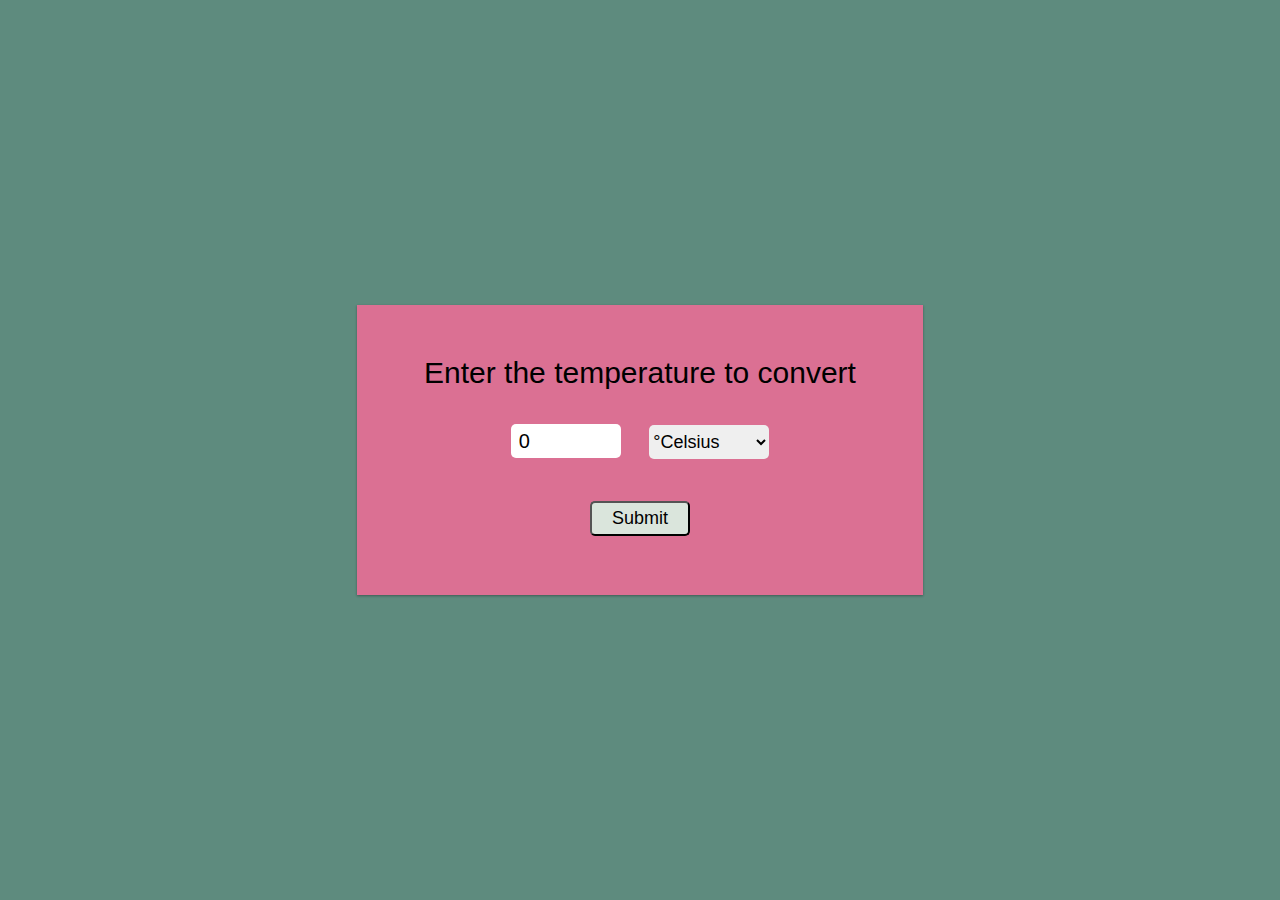
<file: converter/index.html>
<!DOCTYPE html>
<html lang="em">
    <head>
        <meta charset="UTF-8">
        <meta http-equiv="X-UA-Compatible" content="IE-edge">
        <meta name="viewport" content="width=device-width,initial-scale=1.0">
        <link rel="stylesheet" href="style.css">
        <title>Temperature Converter </title>
    </head>
    <body>
       
        <div class="container">
            
            <form id="calcTemp" onsubmit="calculateTemp();
            return false">
            <label for="temp">Enter the temperature to convert </label>
            <br>
            <input type="number" name="temp" id="temp" value="0">
            <select name="temp_diff" id="temp_diff">
                <option value="cel">&#176;Celsius</option>
                <option value="fah">&#176;Fahrenheit</option>
            </select>
            <br>
            <input type="submit" name="temp" id="submit">
            <br>
            <span id="result"></span>


        </form>
        </div>
        
        <script src="javas.js"></script>
    </body>
</html>
</file>
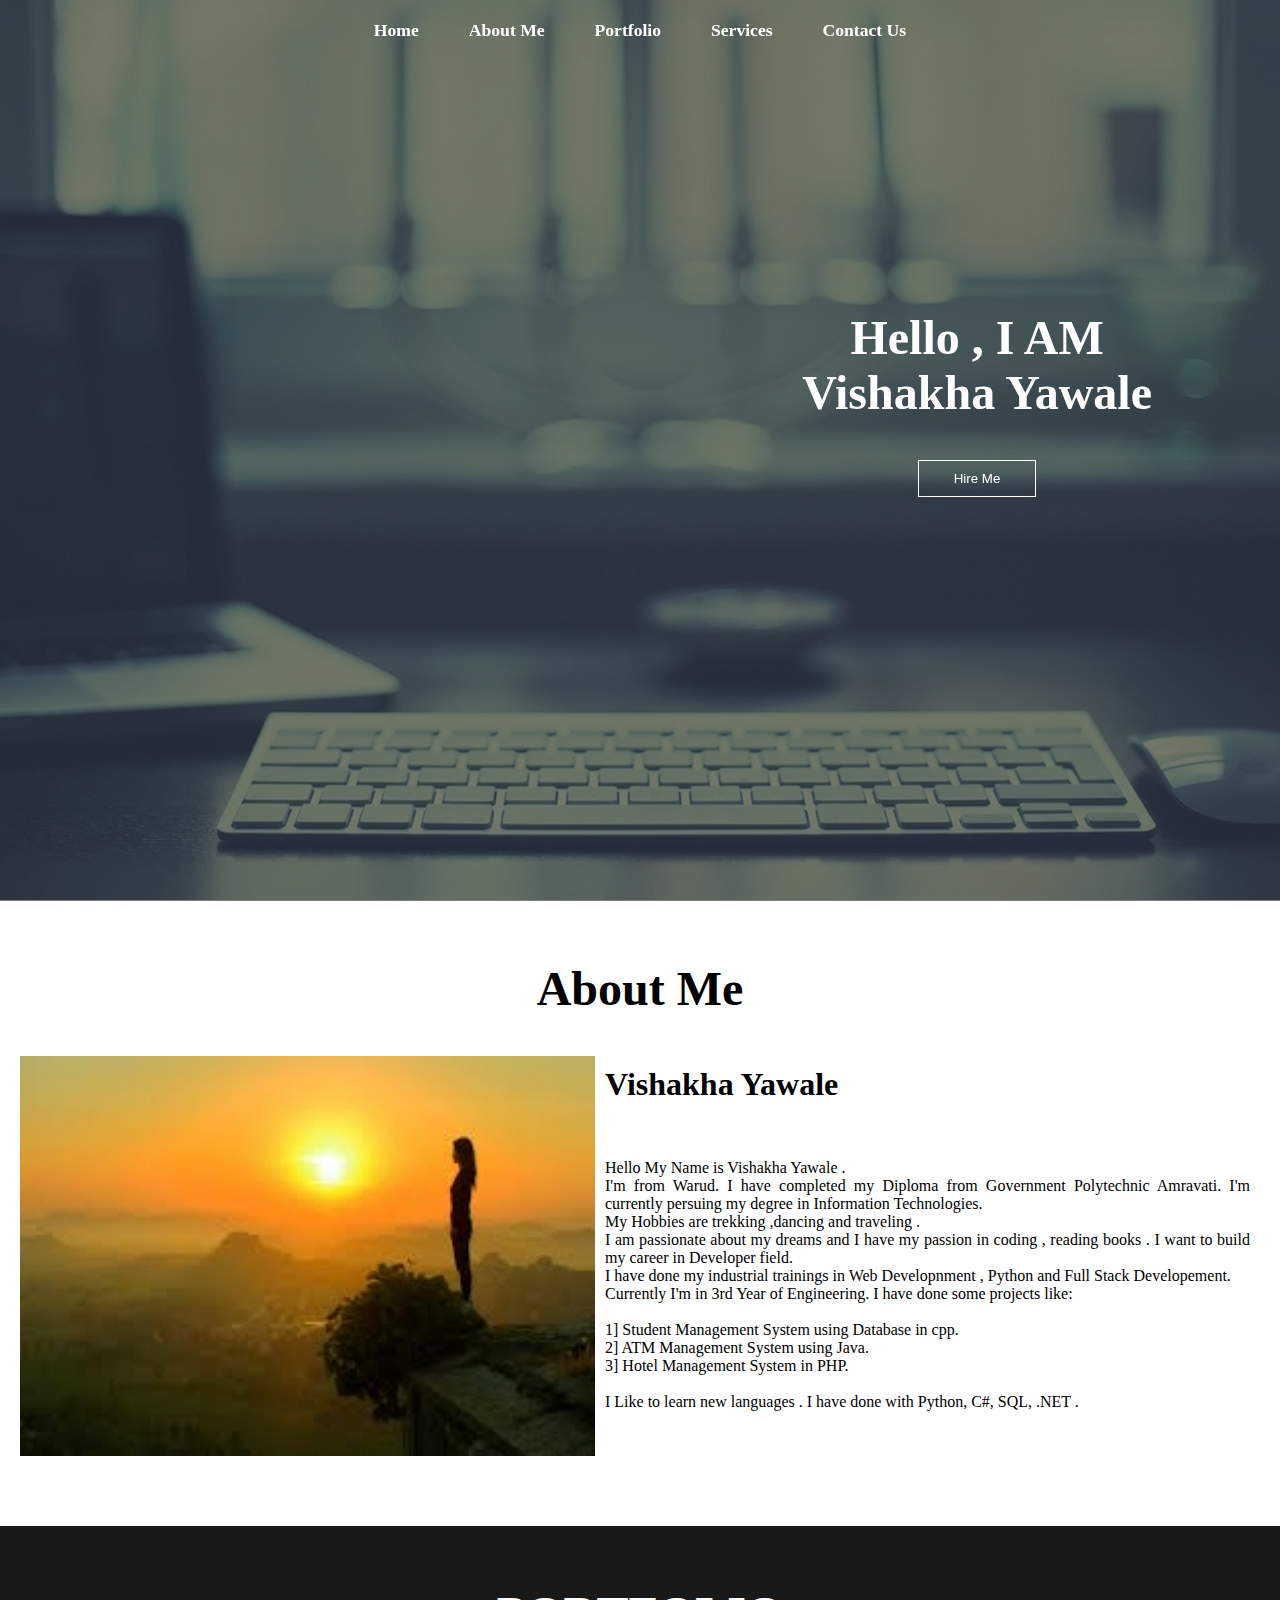
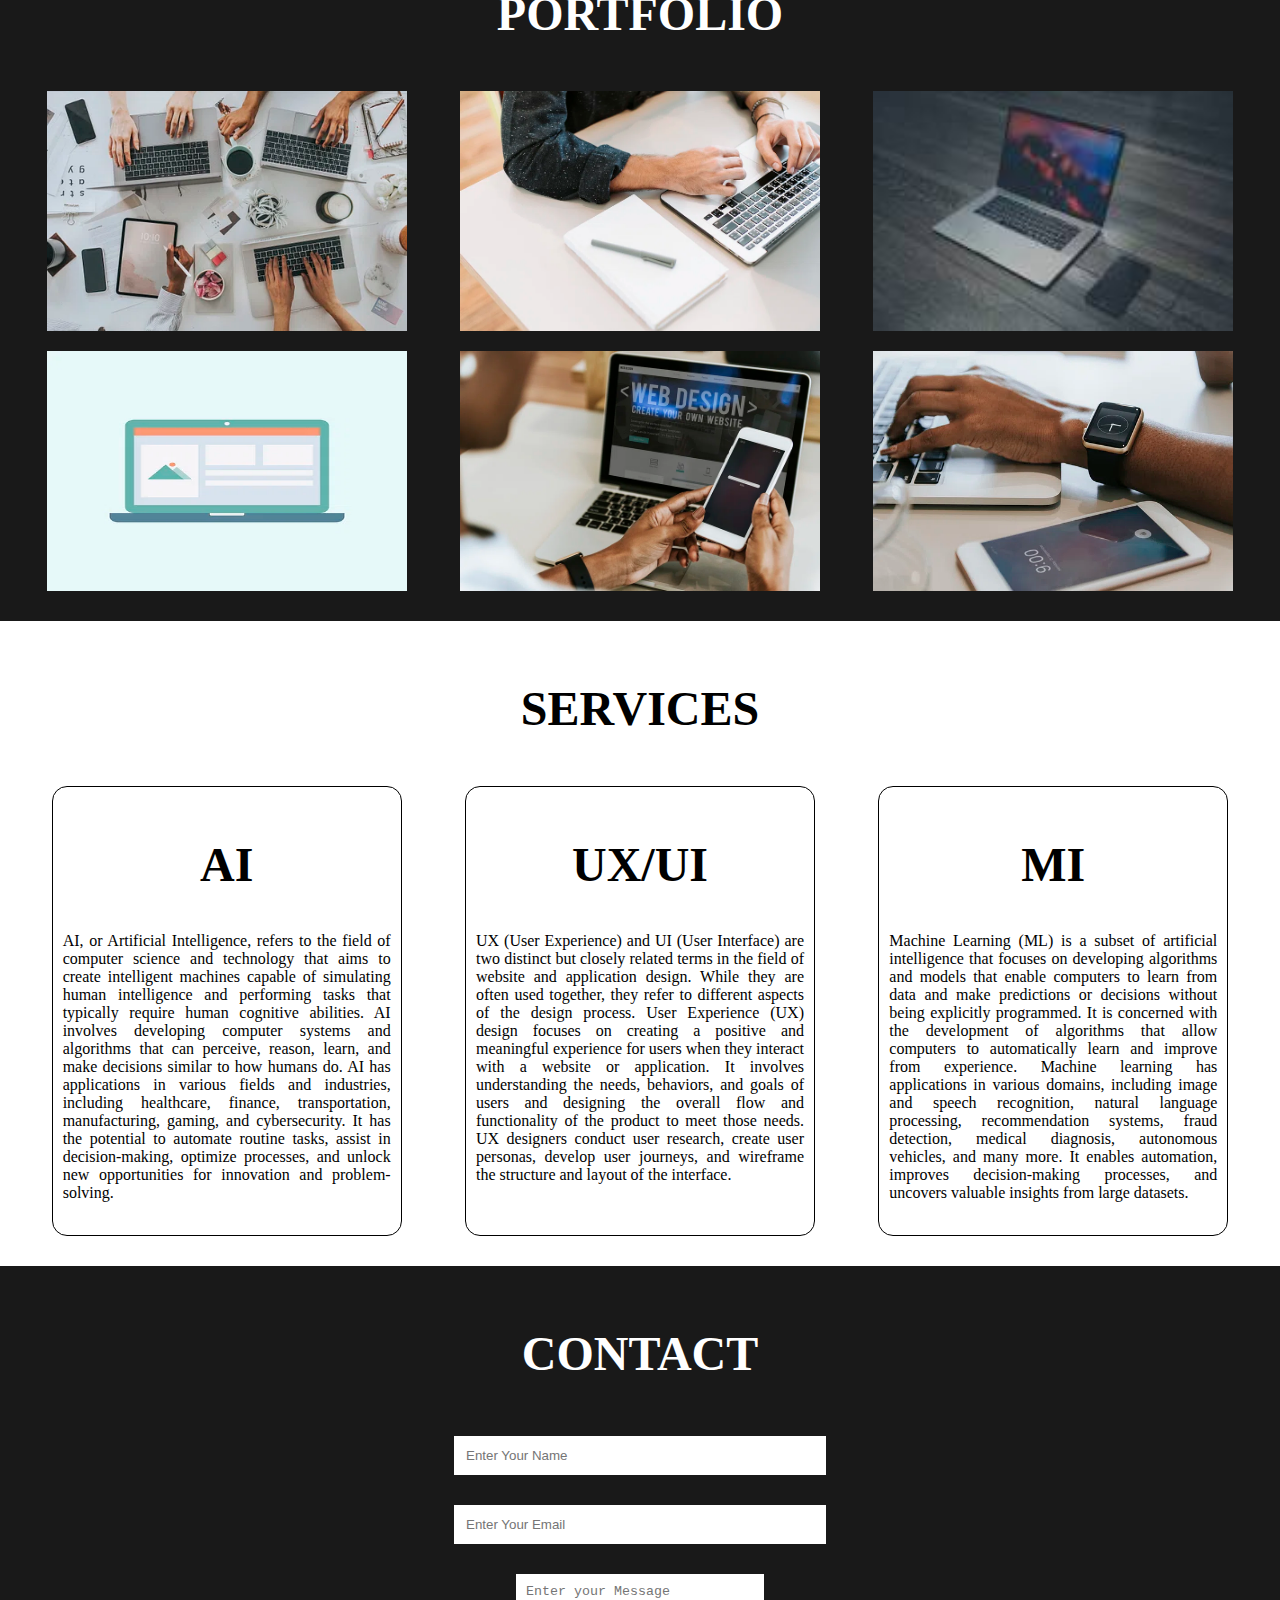
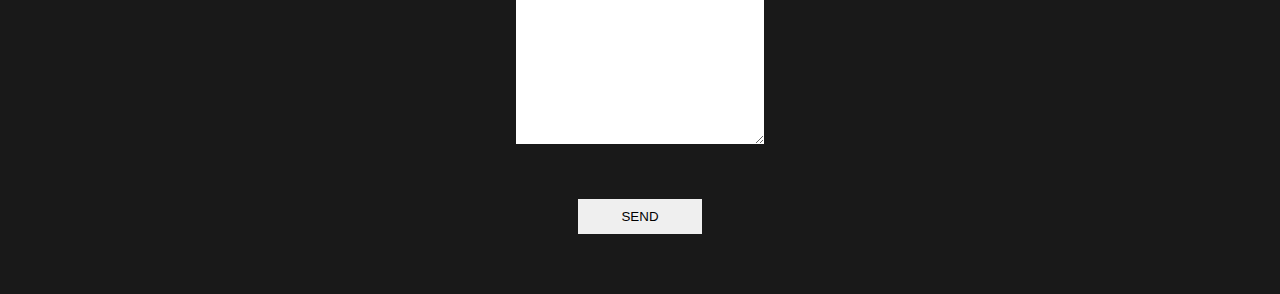
<file: portfolio/index.html>
<!DOCTYPE html>
<html lang="em">
    <head>
        <meta charset="uff-8">
        <meta name="viewport" contact="width=device-width,initial-scaled=1.0">
        <title>Document</title>
        <link rel="stylesheet" href="style.css">
    </head>
    <body>
        <nav class="navbar">
            <ul>
                <li><a href="#home">Home</a></li>
                <li><a href="#about">About Me</a></li>
                <li><a href="#portfolio">Portfolio</a></li>
                <li><a href="#services">Services</a></li>
                <li><a href="#contact">Contact Us</a></li>

                
            </ul>
        </nav>
        <section id="home">
            <div class="main">
                <h1 class="headings">Hello , I AM <br> Vishakha Yawale </h1>
                <button class="btn">
                    Hire Me
                </button>
            </div>
        </section>
        <section id="about">
           
                <h1 class="headings">About Me </h1>
                <div id="pic">
                <img src="img/img4.jpg" alt="">
                <div id="intro">
                    <h2>Vishakha Yawale</h2>
                    <br>
                    <br>
                    <p>Hello My Name is Vishakha Yawale .<br> I'm from Warud. I have completed my Diploma from Government Polytechnic Amravati.
                        I'm currently persuing my degree in Information Technologies. <br>My Hobbies are trekking ,dancing and traveling . <br>
                        I am passionate about my dreams and 
                        I have  my passion in coding , reading books . 
                        I want to build my career in Developer field. <br>
                        I have done my industrial trainings in Web Developnment , Python and Full Stack Developement. <br> Currently I'm in 3rd Year of Engineering. 
                        I have done some projects like: <br><br> 1] Student Management System using Database in cpp.<br>
                        2] ATM Management System using Java.<br>
                        3] Hotel Management System in PHP.<br><br>
                        I Like to learn new languages . I have done with Python, C#, SQL, .NET . 
                        
                    </p>
                </div>
            
            </div>
        </section>
        <section id="portfolio">
            <h1 class="headings">PORTFOLIO</h1>
            <div class="gallary">
                <img src="./img/img6.webp" alt="">
                <img src="./img/img7.webp" alt="">
                <img src="./img/img12.jpg" alt="">
                <img src="./img/img10.webp" alt="">
                <img src="./img/img9.webp" alt="">
                <img src="./img/img8.webp" alt="">
            </div>
        </section>
        <section id="services">
            <h1 class="headings">SERVICES</h1>
            <div class="row">
                <div class="box">
                    <h1 class="headings">AI</h1>
                    <p>AI, or Artificial Intelligence, refers to the field of computer science and technology that aims to create intelligent machines capable of simulating human intelligence and performing tasks that typically require human cognitive abilities. 
                        AI involves developing computer systems and algorithms that can perceive, reason, learn, and make decisions similar to how humans do.
                        AI has applications in various fields and industries, including healthcare, finance, transportation, manufacturing, gaming, and cybersecurity. It has the potential to automate routine tasks, assist in decision-making, optimize processes, and unlock new opportunities for innovation and problem-solving. 
                        </p>
                </div>
                <div class="box">
                    <h1 class="headings">UX/UI</h1>
                    <p>UX (User Experience) and UI (User Interface) are two distinct but closely related terms in the field of website and application design. 
                        While they are often used together, they refer to different aspects of the design process.

                        User Experience (UX) design focuses on creating a positive and meaningful experience for users when they interact with a website or application. 
                        It involves understanding the needs, behaviors, and goals of users and designing the overall flow and functionality of the product to meet those needs. 
                        UX designers conduct user research, create user personas, develop user journeys, and wireframe the structure and layout of the interface.</p>
                </div>
                <div class="box">
                    <h1 class="headings">MI</h1>
                    <p>Machine Learning (ML) is a subset of artificial intelligence that focuses on developing algorithms and models that enable computers to learn from data and make predictions or decisions without being explicitly programmed. 
                        It is concerned with the development of algorithms that allow computers to automatically learn and improve from experience.
                        Machine learning has applications in various domains, including image and speech recognition, natural language processing, recommendation systems, fraud detection, medical diagnosis, autonomous vehicles, and many more.
                         It enables automation, improves decision-making processes, and uncovers valuable insights from large datasets.
                    </p>
                </div>
            </div>
        </section>
        <section id="contact">
            <h1 class="headings">CONTACT</h1>
            <form action="" class="form">
                <input type="text" name="name" class="input" placeholder="Enter Your Name">
                <input type="email" name="email" class="input" placeholder="Enter Your Email">
                <textarea name="msg" id="msg" cols="30" rows="10" placeholder="Enter your Message"></textarea>
                <input type="submit" value="SEND" id="send">
            </form>
        </section>
    </body>
</html>
</file>
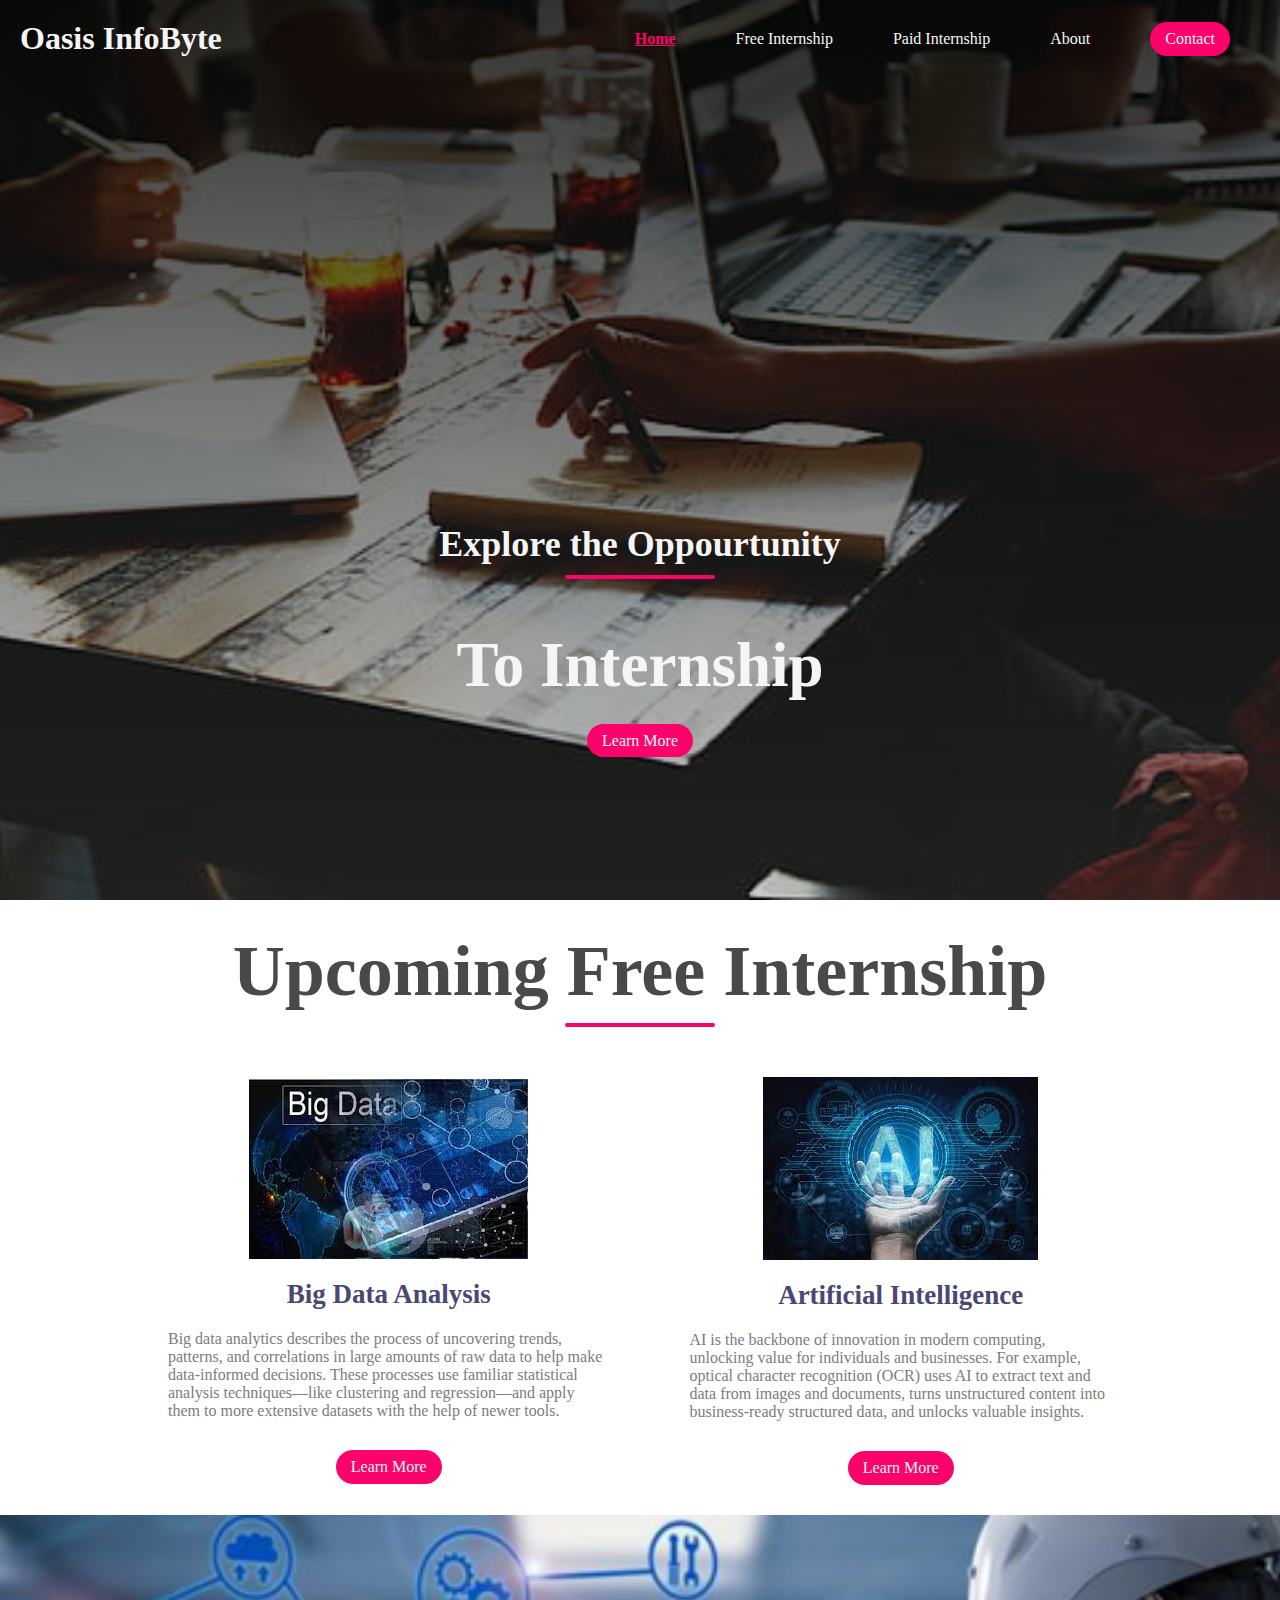
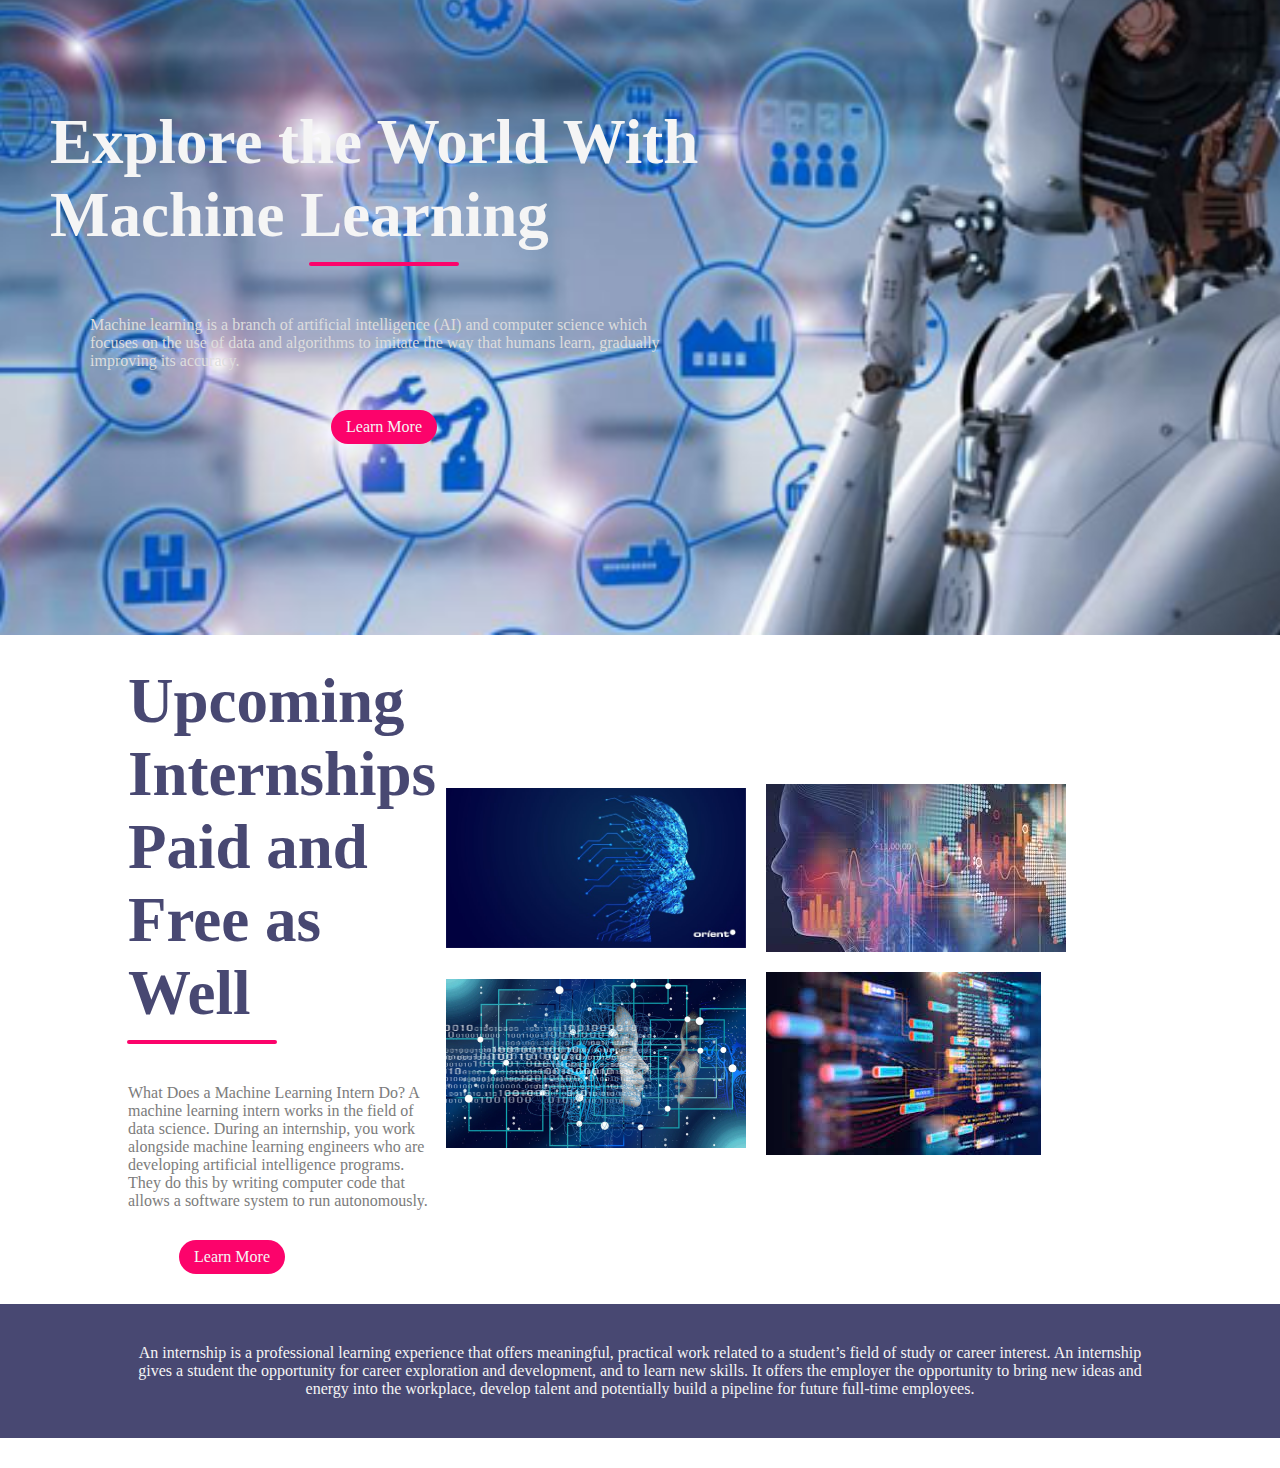
<file: Internship/home2.html>
<!DOCTYPE html>
<html lang="en">
    <head>
        <meta charset="UTF-8">
        <meta http-equiv="X-UA-Compatible" Content="IE=edge">
        <meta name="viewport" content="width=device-width,initial-scale=1.0">
        <title>Internship Programme</title>
        <link rel="stylesheet" type="text/css" href="css/style2.css">

    </head>
    <body>
        <!--Navbar-->
        <nav class="navbar">
            <h1 class="logo">Oasis InfoByte</h1>
            <ul class="nav-links">
                <li class="active"><a href="#"></a>Home</li>
                <li><a href="#"></a>Free Internship</li>
                <li><a href="#"></a>Paid Internship</li>
                <li><a href="#"></a>About</li>
                <li class="ctn"><a href="#"></a>Contact</li>
            </ul>
            <img src="pic/img1.webp" alt="" class="menu-btn">
        </nav>
        <header>
            <div class="header-content">
                <h2>Explore the Oppourtunity</h2>
                <div class="line"></div>
                <h1>To Internship</h1>
                <a href="#" class="ctn">Learn More</a>
            </div>
        </header>

        <!--==Events==-->
        <section class="events">
            <div class="title">
                <h1>Upcoming Free Internship </h1>
                <div class="line"></div>
            </div>
            <div class="row">
                <div class="col">
                    <img src="./pic/images.jpg" alt="">
                    <h4>Big Data Analysis</h4>
                    <p>Big data analytics describes the process of uncovering trends, patterns, and correlations in large amounts of raw data to help make data-informed decisions. These processes use familiar statistical analysis techniques—like clustering and regression—and apply them to more extensive datasets with the help of newer tools.</p>
                    <a href="#" class="ctn">Learn More</a>
                </div>

                <div class="col">
                    <img src="./pic/img6.jpg" alt="">
                    <h4>Artificial Intelligence</h4>
                    <p>AI is the backbone of innovation in modern computing, unlocking value for individuals and businesses. For example, optical character recognition (OCR) uses AI to extract text and data from images and documents, turns unstructured content into business-ready structured data, and unlocks valuable insights.  </p>
                    <a href="#" class="ctn">Learn More</a>
                </div>
            </div>
        </section>

        <section class="explore">
            <div class="explore-content">
            <h1>Explore the World With Machine Learning </h1>
            <div class="line"></div>
            <p>Machine learning is a branch of artificial intelligence (AI) and computer science which focuses on the use of data and algorithms to imitate the way that humans learn, gradually improving its accuracy.</p>
            <a href="#" class="ctn">Learn More</a>
        </div>
        </section>

        <section class="tours">
            <div class="row">
                <div class="col content-col">
                    <h1>Upcoming Internships Paid and Free as Well</h1>
                    <div class="line"></div>
                    <p>What Does a Machine Learning Intern Do? A machine learning intern works in the field of data science. During an internship, you work alongside machine learning engineers who are developing artificial intelligence programs. They do this by writing computer code that allows a software system to run autonomously.</p>
                    <a href="#" class="ctn">Learn More</a>
                </div>
                <div  class="col image-col">
                    <div class="image-gallary">
                        <img src="./pic/img2.jpg" alt="">
                        <img src="./pic/img3.jpg" alt="">
                        <img src="./pic/img7.webp" alt="">
                        <img src="./pic/img8.jpg" alt="">
                    </div>
                </div>
            </div>
        </section>

        <section class="footer">
            <p>An internship is a professional learning experience that offers meaningful, practical work related to a student’s field of study or career interest. An internship gives a student the opportunity for career exploration and development, and to learn new skills. It offers the employer the opportunity to bring new ideas and energy into the workplace, develop talent and potentially build a pipeline for future full-time employees.</p>

        </section>

        <section class="tours"></section>
        <script>
           const menuBtn=document.querySelector('.menu-btn')
            const navlinks=document.querySelector('.nav-links')

            manuBtn.addEventListener('click',()=>{
                navlinks.classList.toggle('mobile-menu')
            })
        </script>
    </body>
</html>
</file>
<file: converter/style.css>
@import url('https://fonts.googleapis.com/css2?family=Raleway:ital,wght@0,300;0,500;0,600;0,700;1,300;1,400;1,500;1,600;1,700&family=Roboto:wght@100;300;400;700&family=Ubuntu:ital,wght@0,300;0,400;0,500;1,300;1,400;1,500;1,700&display=swap');

*{
    box-sizing:border-box;
    padding:0;
    margin:0;
    font-family:'Poppins',sans-serif;
}

.container{
    display:flex;
    justify-content:center;
    align-items:center;
    height:100vh;
    text-align:center;
    background-color:#5e8b7e;
}
#calcTemp{
    padding:29px 67px;
    min-height:290px;
    background-color:palevioletred;
    box-shadow:rgba(0,0,0,0.12) 0px 1px 3px ,rgba(0 ,0 ,0 ,0.24) 0px 1px 2px;
}
label{
    font-size:30px;
    line-height:78px;
}
#temp{
    width:110px;
    height:34px;
    border-radius:5px;
    margin:12px;
    padding:8px;
    font-size:20px;
    font-weight:500;
    border:none;
    outline:none;
}
#temp_diff{
    width:120px;
    height:34px;
    border-radius:5px;
    margin:12px;
    font-size:18px;
    font-weight: 500;
    border:none;
    outline:none;
}
#submit{
    width: 100px;
    border-radius: 5px;
    margin: 30px 0 20px 0;
    font-size: 18px;
    background-color:rgb(218 229 220);
    padding: 5px;
    transition: all 0.5s ease;
}
#submit:hover{
    background-color:antiquewhite;
    cursor:pointer;
}
#result{
    font-size:27px;
}
</file>
<file: portfolio/style.css>
*{
    margin: 0;
    padding: 0;
    box-sizing: border-box;
}
html{
    scroll-behavior: smooth;
}
/*navbar*/
.navbar{
    display:flex;
    justify-content:center;
    align-items:center;
    background-color:rgba(0,0,0,0.5);
    position:sticky;
    top:0;

}.navbar ul{
    display:flex;
    list-style:none;
    margin:20px 0px;
}
.navbar ul li{
    font-family:century;
    font-size: 1.1rem;
    font-weight:bold;
}
.navbar ul li a{
    text-decoration: none;
    color:white;
    padding:8px 25px;
    transition:all .5s ease;
}
.navbar ul li a:hover{
    background-color:white;
    color:black;
    box-shadow:0 0 10px white;
}

/*home section */
#home{
    display:flex;
    flex-direction:column;
    background-color: rgba(0,0,0,0.5);
    height:840px;
    justify-content: center;
    align-items: center;
    color:white;
}
#home::before{
    content:"";
    position:absolute;
    top:0;
    right:0;
    background:url('./img/img13.webp') no-repeat center center/cover;
    height:900px;
    width:100%;
    z-index:-1;
    opacity: .8;
}
.main{
    display:flex;
    flex-direction: column;
    align-items:center;
    position:absolute;
    top:30%;
    right:10%;
}
.headings{
    font-family:century;
    font-size:3rem;
    text-align:center;
    margin:40px 0px;

}
.btn{
    padding:10px 35px;
    background-color:transparent;
    border:1px solid white;
    color:white;
    outline:none;
    transition:.6s ease;
}
.btn-hover{
    cursor:pointer;
    background-color: white;
    color:black;
    box-shadow:0 0 5px white,0 0 10px white,0 0 15px white;
    font-weight:bold;
}
/*About Section*/
#about{
    display:flex;
    flex-direction: column;
    box-sizing: border-box;
    padding: 20px;
    margin-bottom: 50px;
}
#pic{
    display: flex;;
}
#pic img{
    width:575px;
    height:400px;
}
#intro{
    display:flex;
    flex-direction: column;
    text-align: justify;
    padding:10px;
}
#intro h2{
    font-size:2rem;
    margin-bottom: 20px;
}

/*portfolio section*/
#portfolio{
    display:flex;
    flex-direction: column;
    background-color: rgba(0,0,0,0.9);
    color:white;
    align-item:center;
    padding:20px;
}
.gallary{
    display:flex;
    flex-wrap: wrap;
    justify-content: space-around;
    box-sizing: border-box;
}
.gallary img{
    width:360px;
    height: 240px;
    margin:10px;
}

/* SServices Section*/
#services{
    display: flex;
    flex-direction: column;
    padding:20px;
}
.row{
    display:flex;
    justify-content: space-around;
    flex-wrap: wrap;
    box-sizing: border-box;
}
.box{
    display:flex;
    flex-direction:column;
    width:350px;
    height:450px;
    border:1px solid black;
    margin:10px;
    align-items:center;
    text-align:justify;
    padding:10px;
    border-radius:15px;
    background:linear-gradient(to top,rgb(255,45,45)50%,white 50%);
    background-size: 100% 200%;
    transition: all .8s;
}
.box:hover{
    background-position:left bottom;
    color:white;
    border:none;
    box-shadow:0 0 20px rgb(255,45,45)

}
/*Contact Section*/
#contact{
    display: flex;
    flex-direction: column;
    box-sizing: border-box;
    background-color: rgba(0,0,0,0.9);
    color: white;
    padding:20px;
}
.form{
    display: flex;
    flex-direction: column;
    box-sizing: border-box;
    align-items: center;
    margin: 20x 0px;
}
.input{
    padding:12px;
    margin: 15px;
    width:30%;
    border: none;
    outline: none;
}
#msg{
    width: 20%;
    padding: 10px;
    margin: 15px;
    border:none;
    outline:none;
}
#send{
    padding:10px;
    width:10%;
    margin: 40px;
    border: none;
    outline:none;
}
#send:hover{
    cursor: pointer;
    box-shadow: 0 0 10px white;
}
</file>
<file: Internship/css/style2.css>
/*Google fonts*/
@import url('https://fonts.googleapis.com/css2?family=Poppins');

/*====Global====*/
*{
    margin:0;
    padding:0;
    box-sizing:border-box;

}
a{
    text-decoration: none;
}

ul{
    list-style:none;
}
.active{
    color:#fc036b;
    text-decoration: underline;
    font-weight: bold;
}
body,html{
    overflow-x:hidden;
}
/*Navbar*/
.navbar{
    position:absolute;
    top:0;
    left:0;
    display:flex;
    width:100%;
    justify-content: space-between;
    padding:20px;
    color:whitesmoke;

    
}
.nav-links{
    display:flex;
    align-items:center;
}
.nav-links li{
    margin: 0 30px;
}

header {
    width:100vw;
    height:100vh;
    background-image: linear-gradient(rgba(0,0,0,0.8),rgba(0,0,0,0.2)),url("./pic/img2.jpg");
    background-position: bottom;
    background-size: cover;
    display: flex;
    align-items:flex-end;
    justify-content:center;
}
.header-content{
    margin-bottom: 150px;
    color:whitesmoke;
    text-align:center;
}
.header-content h2{
    font-size: 4vmin;
}
.line{
    width:150px;
    height: 4px;
    background: #fc036b;
    margin:10px auto;
    border-radius:5px
}
.header-content h1{
    font-size:7vmin;
    margin-top:50px;
    margin-bottom: 30px;
}
.ctn{
    padding:8px 15px;
    background:#fc036b;
    border-radius: 30px;
    color:whitesmoke;

}
.menu-btn{
    position:absolute;
    top:30px;
    right:30px;
    width:40px;
    cursor:pointer;
    display:none;
}

/*Events*/
section{
    width:80%;
    margin:30px auto;
}
.title{
    text-align:center;
    font-size:4vmin;
    color: #494949;
}
.row{

    display:flex;
    align-items:center;
    width:100%;
    justify-content:space-between;
    
    
}
.row .col 
{
   display:flex;
   flex-direction:column;
   align-items:center;
   
}
.events .row{
    margin-top:50px;
}
h4{
    font-size: 3vmin;
    color:#484872;
    margin:20px auto;
}
p{
    color:#7c7c7c;
    padding:0px 40px;
}
.events .ctn{
    margin-top:30px;
}
.explore {
    width: 100%;
    height:80vh;
    background-image: url('./pic/img7.png');
    background-position: center;
    background-size: cover;
    background-repeat: no-repeat;
    display: flex;
    align-items:center;
}
.explore-content{
    width:60%;
    padding:50px;
    color:whitesmoke;
    display:flex;
    align-items:center;
    flex-direction:column;

}
.explore-content h1{
    font-size:7vmin;
    
    
}
.explore-content .line{
    margin-bottom:50px;
}
.explore-content p{
    color:rgb(221,221,221);
}
.explore-content .ctn{
    margin-top:40px;
}
.content-col{
    width:40%;
}
.image-col{
    width: 60%S;
}
.tours .image-gallary{
    display:flex;
    flex-wrap:wrap;
    width:100%;
    align-items:center;
}
.image-gallary img{
    max-width:300px;
    margin:10px;
}
.content-col h1{
    font-size:7vmin;
    color:#484872;
}
.content-col .line{
    margin-left:-1px;
}
.content-col p{
    padding:0;
    margin:30px auto;
}
.content-col .ctn{
    margin-left:-100px;
}
.footer{
    width:100%;
    min-height:100px;
    padding:20px 80px;
    margin:0;
    background:#484872;
    text-align:center
}
.footer p{
    color:whitesmoke;
    margin:20px auto;
}
/*Mobile Device*/
@media only screen and(max-width:850px){

    menu-btn{
        display:block;
    }
    .navbar{
        padding:0;

    }
    .logo{
        position:absolute;
        top:30px;
        left:30px;
    }
    .nav-links{
        flex-direction: column;
        width:100%;
        height:100vh;
        justify-content: center;
        background:#484872;
        margin-top:-900px;
        transition:all 0.5s ease;

    }
    .mobile-menu{
        margin-top:0px;
        border-bottom-right-radius: 30%;

    }
    .nav-links li{
        margin:30px auto;
    }
    .row{
        flex-direction:column;
    }
    .row .col{
        margin:20px auto;
    }
    .col img{
        max-width:90%;
    }

    /*explore*/
    .explore-content{
        width:100%;

    }
    .tours .col{
        width:100%;
    }
    image-gallary{
        justify-content:center;
        align-items:center;
    }
    .image-gallary img{
        width:90%;
    }
    .footer{
        padding:10px;
    }
}

/*Animation*/
img{
    transition: transform .3s ease;
}
img:hover{
    transform:scale(1.1);
}
.ctn:hover{
    background:whitesmoke;
    color:#fc036b;
    box-shadow: 2px 2px 5px #00000056;
}
li:hover{
    color:#fc036b;
    cursor:zoom-out;
}
</file>
